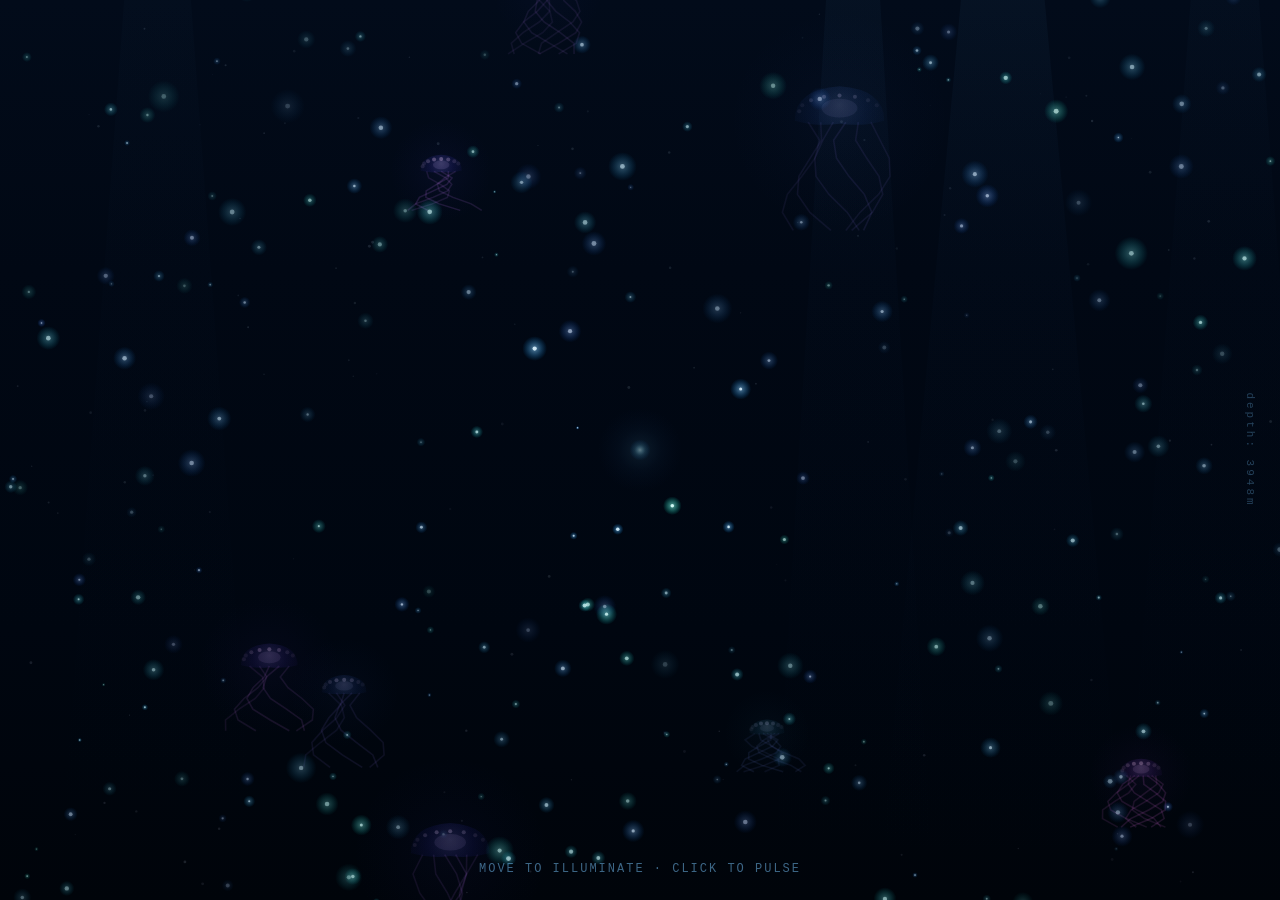
<file: index.html>
<!DOCTYPE html>
<html lang="en">
<head>
<meta charset="UTF-8">
<meta name="viewport" content="width=device-width, initial-scale=1.0">
<title>Abyssal — Deep Sea Bioluminescence</title>
<style>
  * { margin: 0; padding: 0; box-sizing: border-box; }
  html, body { width: 100%; height: 100%; overflow: hidden; background: #000; }
  canvas { display: block; cursor: none; }
  #ui {
    position: fixed; bottom: 24px; left: 50%; transform: translateX(-50%);
    color: rgba(120, 200, 255, 0.5); font-family: 'Courier New', monospace;
    font-size: 12px; letter-spacing: 2px; text-transform: uppercase;
    pointer-events: none; text-align: center; user-select: none;
    transition: opacity 2s;
  }
  #ui.hidden { opacity: 0; }
  #depth {
    position: fixed; right: 24px; top: 50%; transform: translateY(-50%);
    color: rgba(120, 200, 255, 0.3); font-family: 'Courier New', monospace;
    font-size: 11px; writing-mode: vertical-rl; letter-spacing: 3px;
    pointer-events: none; user-select: none;
  }
</style>
</head>
<body>
<canvas id="c"></canvas>
<div id="ui">move to illuminate · click to pulse</div>
<div id="depth">depth: 3800m</div>
<script>
const canvas = document.getElementById('c');
const ctx = canvas.getContext('2d');
let W, H;
const resize = () => { W = canvas.width = innerWidth; H = canvas.height = innerHeight; };
resize();
addEventListener('resize', resize);

// Hide hint after 5s
setTimeout(() => document.getElementById('ui').classList.add('hidden'), 5000);

// Mouse
let mx = W / 2, my = H / 2, pmx = mx, pmy = my;
let mouseDown = false;
let mouseSpeed = 0;
let pulseWaves = [];

addEventListener('mousemove', e => { mx = e.clientX; my = e.clientY; });
addEventListener('mousedown', e => {
  mouseDown = true;
  pulseWaves.push({ x: e.clientX, y: e.clientY, r: 0, alpha: 1, hue: 180 + Math.random() * 60 });
});
addEventListener('mouseup', () => mouseDown = false);
addEventListener('touchmove', e => { e.preventDefault(); mx = e.touches[0].clientX; my = e.touches[0].clientY; }, { passive: false });
addEventListener('touchstart', e => {
  mx = e.touches[0].clientX; my = e.touches[0].clientY;
  pulseWaves.push({ x: mx, y: my, r: 0, alpha: 1, hue: 180 + Math.random() * 60 });
});

// Particles — ambient plankton
class Plankton {
  constructor() { this.reset(true); }
  reset(init) {
    this.x = Math.random() * W;
    this.y = init ? Math.random() * H : -10;
    this.size = 0.5 + Math.random() * 2;
    this.baseAlpha = 0.1 + Math.random() * 0.3;
    this.alpha = this.baseAlpha;
    this.vx = (Math.random() - 0.5) * 0.3;
    this.vy = 0.2 + Math.random() * 0.5;
    this.wobbleAmp = 0.5 + Math.random() * 1.5;
    this.wobbleFreq = 0.005 + Math.random() * 0.01;
    this.wobbleOff = Math.random() * 1000;
    this.hue = 170 + Math.random() * 50;
    this.glowRadius = this.size * (3 + Math.random() * 4);
  }
  update(t) {
    this.x += this.vx + Math.sin(t * this.wobbleFreq + this.wobbleOff) * this.wobbleAmp * 0.3;
    this.y += this.vy;
    // React to mouse proximity
    const dx = this.x - mx, dy = this.y - my;
    const dist = Math.sqrt(dx * dx + dy * dy);
    if (dist < 200) {
      const influence = 1 - dist / 200;
      this.alpha = this.baseAlpha + influence * 0.7;
      this.x += dx * influence * 0.02;
      this.y += dy * influence * 0.02;
    } else {
      this.alpha += (this.baseAlpha - this.alpha) * 0.05;
    }
    if (this.y > H + 10 || this.x < -20 || this.x > W + 20) this.reset(false);
  }
  draw() {
    ctx.save();
    const grd = ctx.createRadialGradient(this.x, this.y, 0, this.x, this.y, this.glowRadius);
    grd.addColorStop(0, `hsla(${this.hue}, 100%, 80%, ${this.alpha})`);
    grd.addColorStop(1, `hsla(${this.hue}, 100%, 50%, 0)`);
    ctx.fillStyle = grd;
    ctx.beginPath();
    ctx.arc(this.x, this.y, this.glowRadius, 0, Math.PI * 2);
    ctx.fill();
    ctx.fillStyle = `hsla(${this.hue}, 100%, 90%, ${this.alpha * 1.5})`;
    ctx.beginPath();
    ctx.arc(this.x, this.y, this.size, 0, Math.PI * 2);
    ctx.fill();
    ctx.restore();
  }
}

// Jellyfish
class Jellyfish {
  constructor() {
    this.x = Math.random() * W;
    this.y = Math.random() * H;
    this.size = 20 + Math.random() * 40;
    this.hue = 200 + Math.random() * 80;
    this.alpha = 0.15 + Math.random() * 0.25;
    this.pulsePhase = Math.random() * Math.PI * 2;
    this.pulseSpeed = 0.015 + Math.random() * 0.01;
    this.vx = (Math.random() - 0.5) * 0.3;
    this.vy = -0.3 - Math.random() * 0.5;
    this.tentacles = 5 + Math.floor(Math.random() * 4);
    this.tentacleLen = this.size * (1.5 + Math.random());
    this.wobble = Math.random() * 1000;
    this.glowIntensity = 0;
  }
  update(t) {
    this.pulsePhase += this.pulseSpeed;
    const pulse = Math.sin(this.pulsePhase);
    this.vy += pulse * 0.005 - 0.002;
    this.x += this.vx + Math.sin(t * 0.002 + this.wobble) * 0.5;
    this.y += this.vy;

    // React to mouse
    const dx = this.x - mx, dy = this.y - my;
    const dist = Math.sqrt(dx * dx + dy * dy);
    if (dist < 250) {
      const influence = 1 - dist / 250;
      this.glowIntensity += (influence - this.glowIntensity) * 0.1;
      this.x += dx * influence * 0.008;
      this.y += dy * influence * 0.008;
    } else {
      this.glowIntensity *= 0.95;
    }

    // Wrap
    if (this.y < -this.size * 3) { this.y = H + this.size * 2; this.x = Math.random() * W; }
    if (this.y > H + this.size * 3) { this.y = -this.size * 2; this.x = Math.random() * W; }
    if (this.x < -this.size * 2) this.x = W + this.size;
    if (this.x > W + this.size * 2) this.x = -this.size;
  }
  draw(t) {
    ctx.save();
    const pulse = Math.sin(this.pulsePhase);
    const currentSize = this.size * (0.85 + pulse * 0.15);
    const bellH = currentSize * 0.7;
    const totalAlpha = this.alpha + this.glowIntensity * 0.4;

    // Outer glow
    const outerGlow = ctx.createRadialGradient(this.x, this.y, 0, this.x, this.y, currentSize * 2.5);
    outerGlow.addColorStop(0, `hsla(${this.hue}, 80%, 60%, ${totalAlpha * 0.15})`);
    outerGlow.addColorStop(1, `hsla(${this.hue}, 80%, 40%, 0)`);
    ctx.fillStyle = outerGlow;
    ctx.beginPath();
    ctx.arc(this.x, this.y, currentSize * 2.5, 0, Math.PI * 2);
    ctx.fill();

    // Bell body
    ctx.beginPath();
    ctx.moveTo(this.x - currentSize, this.y);
    ctx.quadraticCurveTo(this.x - currentSize, this.y - bellH, this.x, this.y - bellH * 1.1);
    ctx.quadraticCurveTo(this.x + currentSize, this.y - bellH, this.x + currentSize, this.y);
    ctx.quadraticCurveTo(this.x + currentSize * 0.5, this.y + bellH * 0.2, this.x, this.y + bellH * 0.1);
    ctx.quadraticCurveTo(this.x - currentSize * 0.5, this.y + bellH * 0.2, this.x - currentSize, this.y);
    const bellGrad = ctx.createRadialGradient(this.x, this.y - bellH * 0.5, 0, this.x, this.y - bellH * 0.3, currentSize * 1.2);
    bellGrad.addColorStop(0, `hsla(${this.hue}, 90%, 75%, ${totalAlpha * 0.6})`);
    bellGrad.addColorStop(0.5, `hsla(${this.hue}, 80%, 55%, ${totalAlpha * 0.3})`);
    bellGrad.addColorStop(1, `hsla(${this.hue}, 70%, 40%, ${totalAlpha * 0.1})`);
    ctx.fillStyle = bellGrad;
    ctx.fill();

    // Inner bell highlight
    ctx.beginPath();
    ctx.ellipse(this.x, this.y - bellH * 0.4, currentSize * 0.4, bellH * 0.3, 0, 0, Math.PI * 2);
    ctx.fillStyle = `hsla(${this.hue + 20}, 100%, 85%, ${totalAlpha * 0.3})`;
    ctx.fill();

    // Tentacles
    ctx.lineWidth = 1.5;
    for (let i = 0; i < this.tentacles; i++) {
      const tx = this.x + (i / (this.tentacles - 1) - 0.5) * currentSize * 1.4;
      ctx.beginPath();
      ctx.moveTo(tx, this.y + bellH * 0.05);
      const segments = 6;
      let cx = tx, cy = this.y + bellH * 0.05;
      for (let s = 0; s < segments; s++) {
        const progress = s / segments;
        const sway = Math.sin(t * 0.003 + this.wobble + i + s * 0.8) * (10 + progress * 15);
        cx += sway * 0.3;
        cy += this.tentacleLen / segments;
        ctx.lineTo(cx + sway, cy);
      }
      const tentAlpha = totalAlpha * (0.4 - 0.2 * (Math.abs(i - this.tentacles / 2) / this.tentacles));
      ctx.strokeStyle = `hsla(${this.hue + 30}, 90%, 70%, ${tentAlpha})`;
      ctx.stroke();
    }

    // Bioluminescent dots along bell edge
    for (let i = 0; i < 8; i++) {
      const angle = (i / 8) * Math.PI + Math.PI;
      const bx = this.x + Math.cos(angle) * currentSize * 0.9;
      const by = this.y - bellH * 0.3 + Math.sin(angle) * bellH * 0.5;
      const dotAlpha = totalAlpha * (0.5 + Math.sin(t * 0.01 + i) * 0.3);
      ctx.beginPath();
      ctx.arc(bx, by, 2, 0, Math.PI * 2);
      ctx.fillStyle = `hsla(${this.hue + 40}, 100%, 90%, ${dotAlpha})`;
      ctx.fill();
    }

    ctx.restore();
  }
}

// Mouse trail / light trail
class TrailPoint {
  constructor(x, y) {
    this.x = x; this.y = y;
    this.alpha = 1;
    this.size = 3 + mouseSpeed * 0.5;
  }
}

// Deep sea light beams from above
class LightBeam {
  constructor() {
    this.x = Math.random() * W;
    this.width = 30 + Math.random() * 80;
    this.alpha = 0.02 + Math.random() * 0.03;
    this.speed = 0.1 + Math.random() * 0.2;
    this.wobble = Math.random() * 1000;
  }
  update(t) {
    this.x += Math.sin(t * 0.001 + this.wobble) * this.speed;
  }
  draw() {
    const grad = ctx.createLinearGradient(this.x, 0, this.x, H);
    grad.addColorStop(0, `rgba(80, 160, 220, ${this.alpha})`);
    grad.addColorStop(0.3, `rgba(40, 100, 180, ${this.alpha * 0.5})`);
    grad.addColorStop(1, 'rgba(0, 20, 60, 0)');
    ctx.fillStyle = grad;
    ctx.beginPath();
    ctx.moveTo(this.x - this.width / 2, 0);
    ctx.lineTo(this.x + this.width / 2, 0);
    ctx.lineTo(this.x + this.width * 1.5, H);
    ctx.lineTo(this.x - this.width * 1.5, H);
    ctx.fill();
  }
}

// Initialize entities
const planktonCount = Math.min(300, Math.floor(W * H / 5000));
const plankton = Array.from({ length: planktonCount }, () => new Plankton());
const jellyfishCount = 5 + Math.floor(Math.random() * 4);
const jellyfish = Array.from({ length: jellyfishCount }, () => new Jellyfish());
const beams = Array.from({ length: 4 }, () => new LightBeam());
let trail = [];

// Cursor glow
function drawCursor(t) {
  const breathe = Math.sin(t * 0.003) * 0.15 + 0.85;
  const radius = (15 + mouseSpeed * 2) * breathe;

  // Outer glow
  const glow = ctx.createRadialGradient(mx, my, 0, mx, my, radius * 4);
  glow.addColorStop(0, `hsla(195, 100%, 75%, ${0.15 * breathe})`);
  glow.addColorStop(0.5, `hsla(210, 90%, 60%, ${0.05 * breathe})`);
  glow.addColorStop(1, 'hsla(220, 80%, 40%, 0)');
  ctx.fillStyle = glow;
  ctx.beginPath();
  ctx.arc(mx, my, radius * 4, 0, Math.PI * 2);
  ctx.fill();

  // Core
  const core = ctx.createRadialGradient(mx, my, 0, mx, my, radius);
  core.addColorStop(0, `hsla(190, 100%, 90%, ${0.6 * breathe})`);
  core.addColorStop(0.5, `hsla(200, 100%, 70%, ${0.2 * breathe})`);
  core.addColorStop(1, 'hsla(210, 100%, 50%, 0)');
  ctx.fillStyle = core;
  ctx.beginPath();
  ctx.arc(mx, my, radius, 0, Math.PI * 2);
  ctx.fill();
}

// Draw trail
function drawTrail() {
  for (let i = trail.length - 1; i >= 0; i--) {
    const p = trail[i];
    p.alpha *= 0.96;
    if (p.alpha < 0.01) { trail.splice(i, 1); continue; }
    const glow = ctx.createRadialGradient(p.x, p.y, 0, p.x, p.y, p.size * 3);
    glow.addColorStop(0, `hsla(195, 100%, 80%, ${p.alpha * 0.4})`);
    glow.addColorStop(1, 'hsla(200, 100%, 50%, 0)');
    ctx.fillStyle = glow;
    ctx.beginPath();
    ctx.arc(p.x, p.y, p.size * 3, 0, Math.PI * 2);
    ctx.fill();
  }
}

// Pulse waves
function drawPulses() {
  for (let i = pulseWaves.length - 1; i >= 0; i--) {
    const pw = pulseWaves[i];
    pw.r += 4;
    pw.alpha *= 0.97;
    if (pw.alpha < 0.01) { pulseWaves.splice(i, 1); continue; }
    ctx.strokeStyle = `hsla(${pw.hue}, 90%, 70%, ${pw.alpha * 0.5})`;
    ctx.lineWidth = 2;
    ctx.beginPath();
    ctx.arc(pw.x, pw.y, pw.r, 0, Math.PI * 2);
    ctx.stroke();

    // Inner ring
    ctx.strokeStyle = `hsla(${pw.hue + 20}, 100%, 85%, ${pw.alpha * 0.3})`;
    ctx.lineWidth = 1;
    ctx.beginPath();
    ctx.arc(pw.x, pw.y, pw.r * 0.6, 0, Math.PI * 2);
    ctx.stroke();
  }
}

// Background gradient — deep ocean
function drawBackground() {
  const grad = ctx.createLinearGradient(0, 0, 0, H);
  grad.addColorStop(0, '#020b1a');
  grad.addColorStop(0.3, '#010814');
  grad.addColorStop(0.7, '#000610');
  grad.addColorStop(1, '#00040a');
  ctx.fillStyle = grad;
  ctx.fillRect(0, 0, W, H);
}

// Floating marine snow
class MarineSnow {
  constructor() {
    this.x = Math.random() * W;
    this.y = Math.random() * H;
    this.size = 0.5 + Math.random() * 1;
    this.vy = 0.1 + Math.random() * 0.3;
    this.vx = (Math.random() - 0.5) * 0.1;
    this.alpha = 0.05 + Math.random() * 0.1;
    this.wobble = Math.random() * 1000;
  }
  update(t) {
    this.y += this.vy;
    this.x += this.vx + Math.sin(t * 0.002 + this.wobble) * 0.1;
    if (this.y > H + 5) { this.y = -5; this.x = Math.random() * W; }
  }
  draw() {
    ctx.fillStyle = `rgba(180, 200, 220, ${this.alpha})`;
    ctx.beginPath();
    ctx.arc(this.x, this.y, this.size, 0, Math.PI * 2);
    ctx.fill();
  }
}

const snowCount = Math.min(150, Math.floor(W * H / 10000));
const snow = Array.from({ length: snowCount }, () => new MarineSnow());

// Depth indicator
let depthOffset = 0;
function updateDepth(t) {
  depthOffset = Math.sin(t * 0.0005) * 200;
  document.getElementById('depth').textContent = `depth: ${(3800 + Math.floor(depthOffset))}m`;
}

// Main loop
let lastTime = 0;
function animate(time) {
  const dt = time - lastTime;
  lastTime = time;

  mouseSpeed = Math.sqrt((mx - pmx) ** 2 + (my - pmy) ** 2);

  // Add trail points
  if (mouseSpeed > 1) {
    trail.push(new TrailPoint(mx, my));
    if (trail.length > 60) trail.shift();
  }

  drawBackground();

  // Light beams
  ctx.globalCompositeOperation = 'screen';
  beams.forEach(b => { b.update(time); b.draw(); });

  // Marine snow
  ctx.globalCompositeOperation = 'source-over';
  snow.forEach(s => { s.update(time); s.draw(); });

  // Plankton
  ctx.globalCompositeOperation = 'screen';
  plankton.forEach(p => { p.update(time); p.draw(); });

  // Jellyfish
  jellyfish.forEach(j => { j.update(time); j.draw(time); });

  // Trail & cursor
  drawTrail();
  drawCursor(time);
  drawPulses();

  // Reset composite
  ctx.globalCompositeOperation = 'source-over';

  // Update depth
  updateDepth(time);

  pmx = mx;
  pmy = my;

  requestAnimationFrame(animate);
}

requestAnimationFrame(animate);
</script>
</body>
</html>
</file>
